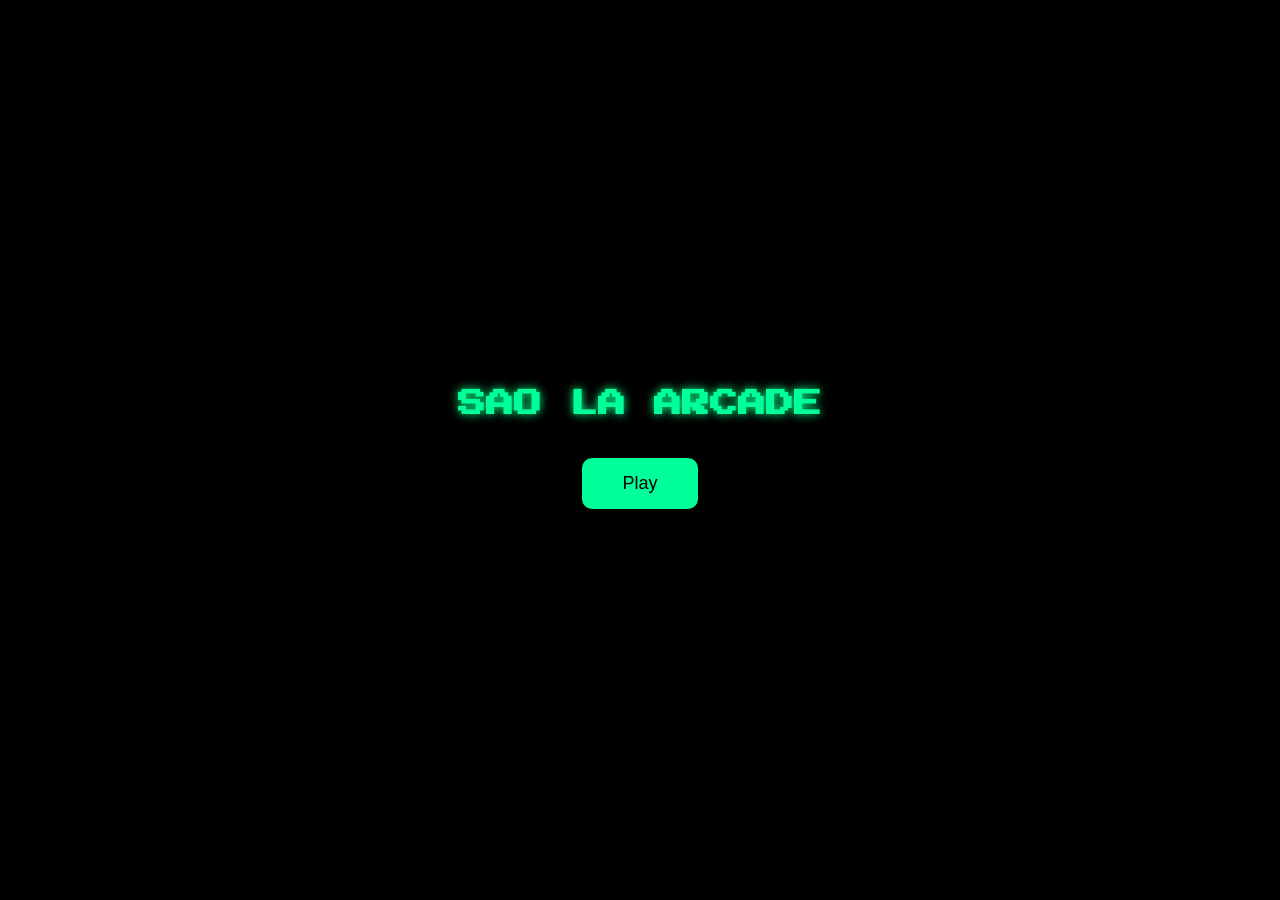
<file: SAO LA ARCADE/index.html>
<!DOCTYPE html>
<html lang="en">
<head>
    <meta charset="UTF-8">
    <meta name="viewport" content="width=device-width, initial-scale=1.0">
    <title>Sao La Arcade</title>

    <!-- Arcade Font -->
    <link href="https://fonts.googleapis.com/css2?family=Press+Start+2P&display=swap" rel="stylesheet">

    <!-- Link CSS -->
    <link rel="stylesheet" href="css/index.css">
</head>
<body>

    <div class="container">
        <h1 class="title">SAO LA ARCADE</h1>

        <button id="playBtn" class="play-btn">Play</button>

        <p id="lockedMessage" class="locked-msg"></p>
    </div>

    <!-- Main JS -->
    <script src="js/main.js"></script>

</body>
</html>
</file>
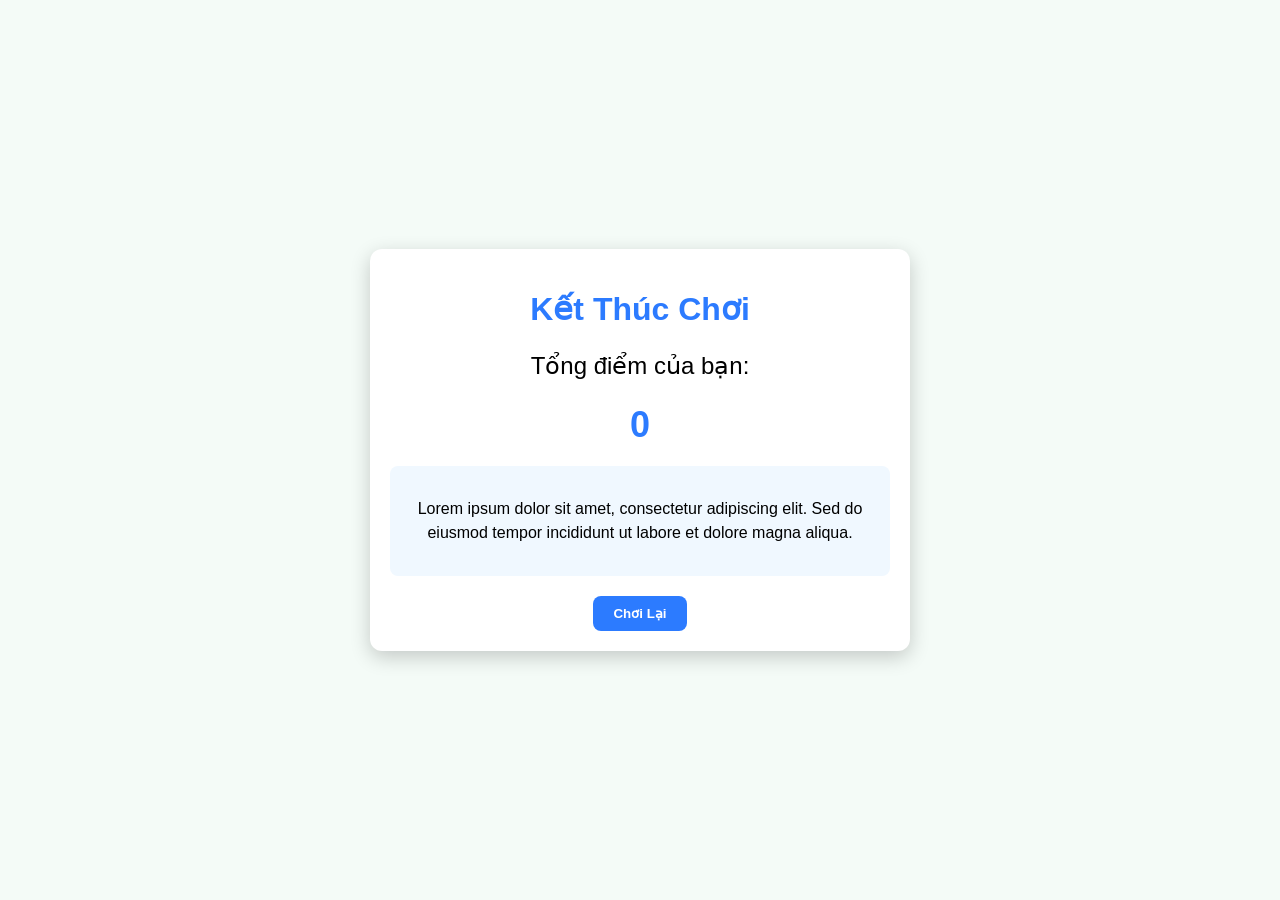
<file: SAO LA ARCADE/final.html>
<!DOCTYPE html>
<html lang="vi">
<head>
  <meta charset="UTF-8">
  <meta name="viewport" content="width=device-width, initial-scale=1.0">
  <title>Saola Arcade - Kết Thúc</title>
  <link rel="stylesheet" href="css/final.css">
</head>
<body>
  <div class="wrap">
    <h1>Kết Thúc Chơi</h1>
    <div class="score-block">
      <p>Tổng điểm của bạn:</p>
      <div id="finalScore">0</div>
    </div>
    <div class="text-block">
      <p>Lorem ipsum dolor sit amet, consectetur adipiscing elit. Sed do eiusmod tempor incididunt ut labore et dolore magna aliqua.</p>
    </div>
    <div class="controls">
      <button class="btn" id="restartBtn">Chơi Lại</button>
    </div>
  </div>

  <script src="js/final.js"></script>
</body>
</html>
</file>
<file: SAO LA ARCADE/css/index.css>
body {
    margin: 0;
    padding: 0;
    background: #000000;
    color: #00ff99;
    font-family: "Press Start 2P", cursive;
    display: flex;
    justify-content: center;
    align-items: center;
    height: 100vh;
    text-align: center;
}

.container {
    animation: fadeIn 1.2s ease-in-out;
}

.title {
    font-size: 28px;
    margin-bottom: 40px;
    text-shadow: 0 0 10px #00ff88;
}

.play-btn {
    background: #00ff99;
    color: black;
    border: none;
    padding: 15px 40px;
    font-size: 18px;
    border-radius: 10px;
    cursor: pointer;
    transition: 0.2s;
}

.play-btn:hover {
    background: #00ffaa;
    transform: scale(1.1);
}

.locked-msg {
    margin-top: 20px;
    font-size: 12px;
    color: #ff6666;
}

@keyframes fadeIn {
    from { opacity: 0; transform: translateY(20px); }
    to { opacity: 1; transform: translateY(0); }
}
</file>
<file: SAO LA ARCADE/css/final.css>
body {
  margin: 0;
  padding: 0;
  font-family: Arial, Helvetica, sans-serif;
  background: #f4fbf7;
  display: flex;
  justify-content: center;
  align-items: center;
  height: 100vh;
}

.wrap {
  text-align: center;
  max-width: 500px;
  padding: 20px;
  background: #fff;
  border-radius: 12px;
  box-shadow: 0 6px 20px rgba(0,0,0,0.2);
}

h1 {
  color: #2c7bff;
  margin-bottom: 20px;
}

.score-block {
  font-size: 24px;
  margin-bottom: 20px;
}

#finalScore {
  font-size: 36px;
  font-weight: bold;
  color: #2c7bff;
  margin-top: 10px;
}

.text-block {
  background: #f0f8ff;
  padding: 15px;
  border-radius: 8px;
  margin-bottom: 20px;
  line-height: 1.5;
}

.btn {
  padding: 10px 20px;
  border-radius: 8px;
  border: none;
  background: #2c7bff;
  color: white;
  cursor: pointer;
  font-weight: bold;
}

.btn:hover {
  background: #1e5ecc;
}
</file>
